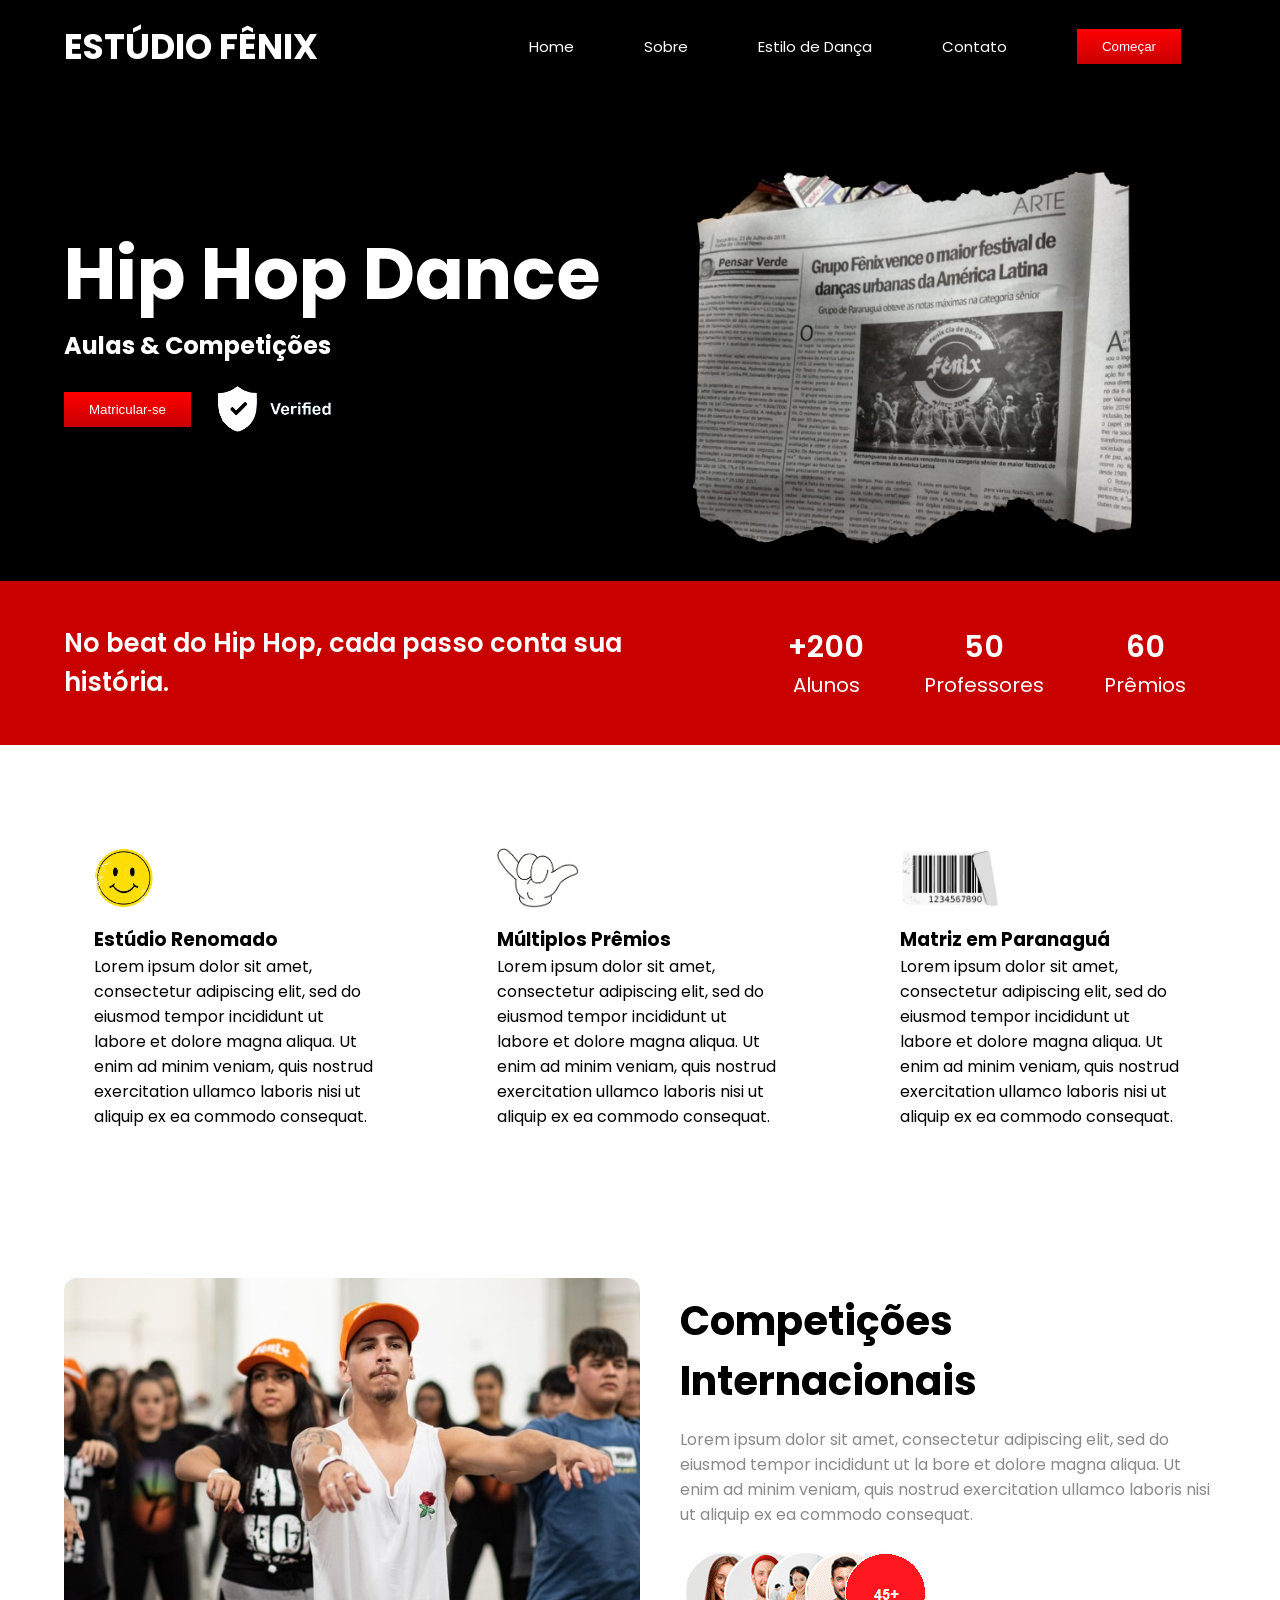
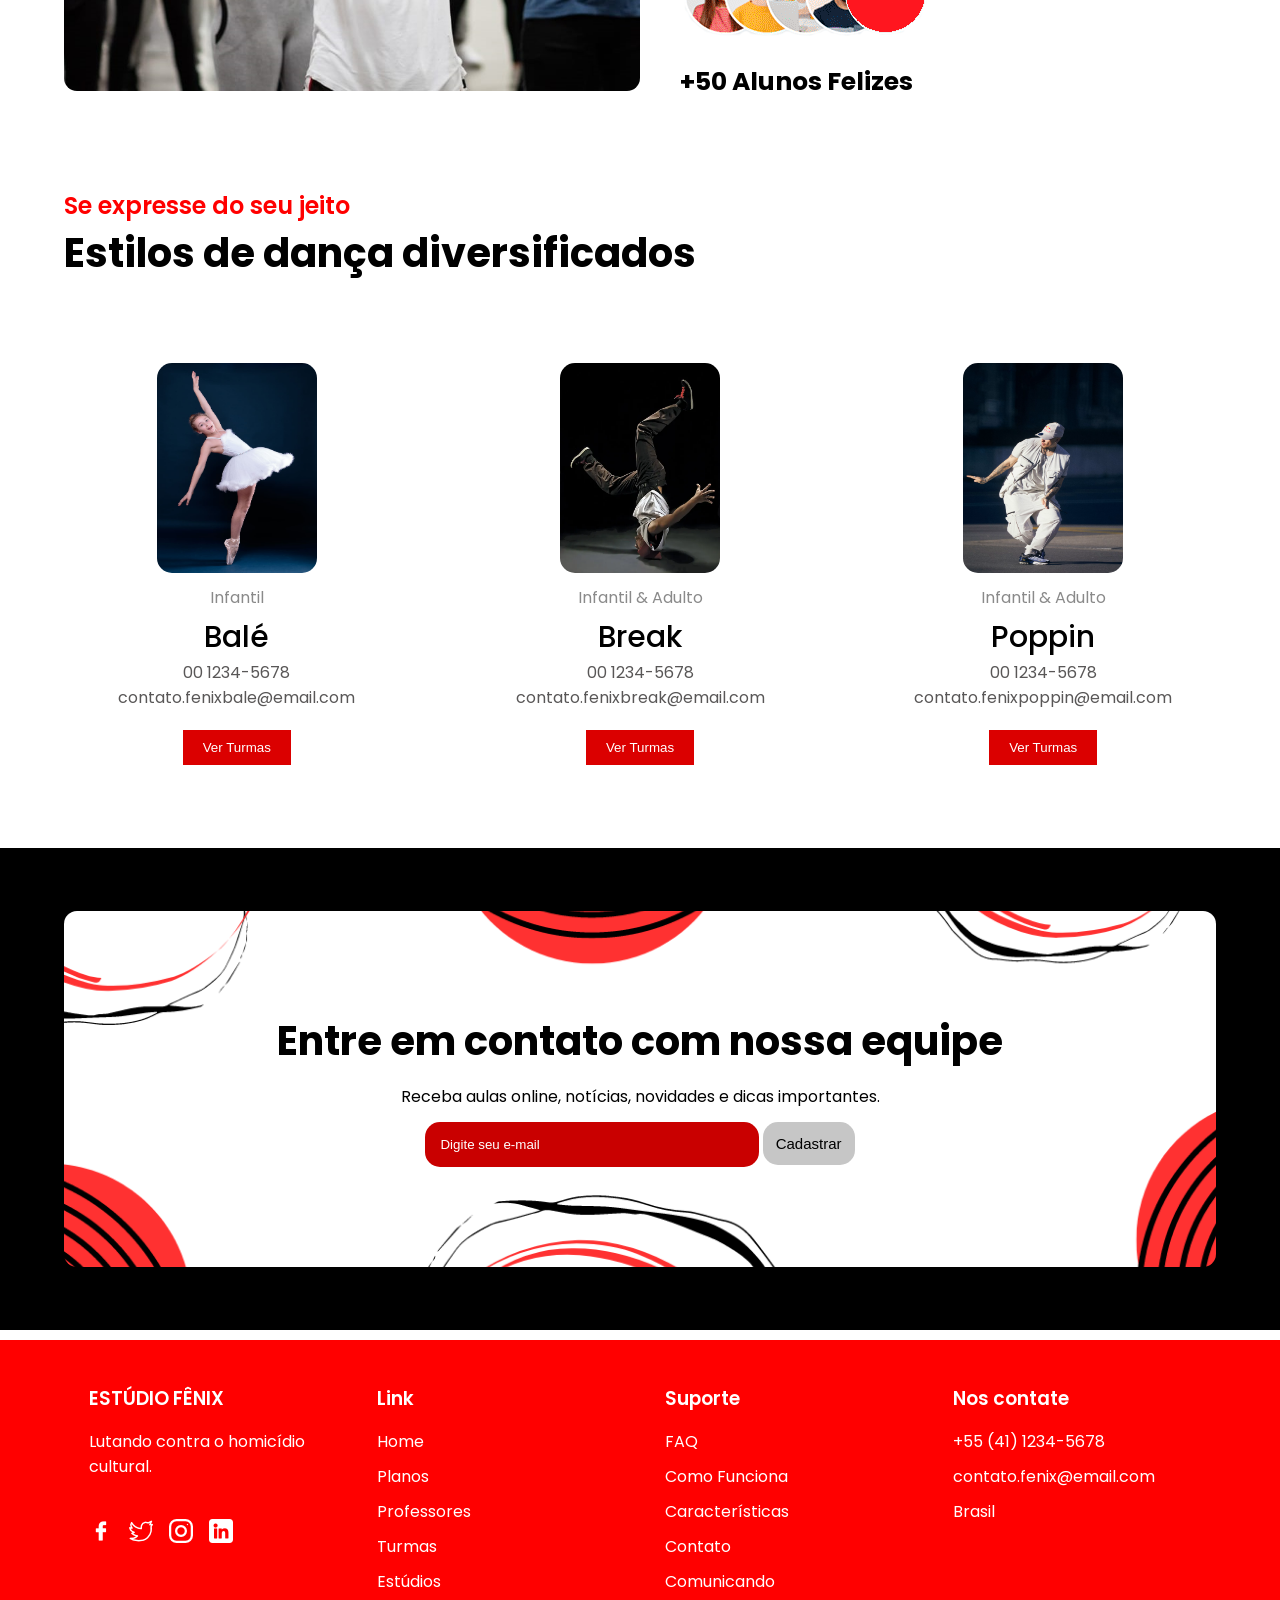
<file: index.html>
<!DOCTYPE html>
<html lang="pt-br">
<head>
    <meta charset="UTF-8">
    <meta http-equiv="X-UA-Compatible" content="IE=edge">
    <meta name="viewport" content="width=device-width, initial-scale=1.0">
    <link rel="shortcut icon" href="./img/letra-f.png">
    <link rel="stylesheet" href="./css/style.css">
    <title>Estúdio Fênix</title>
</head>
<body>
    <!--background preto-->
    <div class="background-preto">
        <!--cabecario-->
        <header>
            <!-- container -->
            <div class="container">
                <nav>
                    <div class="logo">
                        <a href="index.html">ESTÚDIO FÊNIX</a>
                    </div>
                    <ul class="ul">
                        <li> <a href="#"> Home </a></li>
                        <li> <a href="#"> Sobre </a></li>
                        <li> <a href="#"> Estilo de Dança </a></li>
                        <li> <a href="#"> Contato </a></li>
                        <li> <a href="#"> <button class="btn-gradient">Começar</button> </a></li>
                    </ul>
                    <div class="menu-icon">
                        <img src="./img/menu.png" alt="Menu">
                    </div>
                </nav>
            </div>
            <!--end container-->
        </header>
        <!--end cabecario-->
        <!-- conteudo principal (tags semanticas)-->
        <main>
            <!--conteiner-->
            <div class="container">
                <!--main text-->
                <div class="main-text">
                    <h1>Hip Hop Dance</h1>
                    <h2>Aulas & Competições</h2>
                    <div>
                        <button class="btn-gradient">Matricular-se</button>
                        <img src="./img/verificado.png" alt="Verificado">
                    </div>
                </div>
                <!--end main text-->
                <!--main img-->
                <div class="main-img">
                    <img src="./img/jornal.png" alt="jornal com fenix na capa">
                </div>
                <!-- end main img-->
            </div>
            <!--end conteiner-->
        </main>
        <!--end conteudo principal-->
    </div>
    <!--end background preto-->
    <!--resultados-->
    <section class="resultados">
        <!--container-->
        <div class="container">
            <div class="resultados-text">
                No beat do Hip Hop, cada passo conta sua história.
            </div>
            <div class="resultados-numeros">
                <p>
                   <span>+200</span> <br>
                   Alunos
                </p>
                <p>
                    <span>50</span><br>
                    Professores
                </p>
                <p>
                    <span>60</span><br>
                    Prêmios
                </p>
            </div>
        </div>
        <!--end container-->
    </section>
    <!--end resultado-->
    <!--section diferenciais-->
    <section class="diferenciais">
        <div class="container">
            <!--cardS-->
            <div class="card">
                <img id="smile" src="./img/smile.png" alt="icone feliz">
                <h3>Estúdio Renomado</h3>
                <p>
                    Lorem ipsum dolor sit amet, consectetur adipiscing elit, 
                    sed do eiusmod tempor incididunt ut labore et dolore magna aliqua. 
                    Ut enim ad minim veniam, quis nostrud exercitation ullamco laboris nisi ut aliquip ex ea commodo consequat.
                </p>
            </div>
            <div class="card">
                <img id="hangloose" src="./img/hangloose.png" alt="icone hangloose">
                <h3>Múltiplos Prêmios</h3>
                <p>
                    Lorem ipsum dolor sit amet, consectetur adipiscing elit, 
                    sed do eiusmod tempor incididunt ut labore et dolore magna aliqua. 
                    Ut enim ad minim veniam, quis nostrud exercitation ullamco laboris nisi ut aliquip ex ea commodo consequat. 
                </p>
            </div>
            <div class="card">
                <img id="label" src="./img/label.png" alt="icone etiqueta">
                <h3>Matriz em Paranaguá</h3>
                <p>
                    Lorem ipsum dolor sit amet, 
                    consectetur adipiscing elit, sed do eiusmod tempor incididunt ut labore et dolore magna aliqua. 
                    Ut enim ad minim veniam, quis nostrud exercitation ullamco laboris nisi ut aliquip ex ea commodo consequat.
                </p>
            </div>
        </div>
    </section>
    <!--end section diferenciais-->
    <!--section casas-->
    <section class="casas">
        <div class="container">
            <div class="casa-img">
                <img src="./img/danca.jpg" alt="danca">
            </div>
            <div class="casa-text">
                <h2>
                    Competições Internacionais
                </h2>
                <p>
                    Lorem ipsum dolor sit amet, 
                    consectetur adipiscing elit, sed do eiusmod tempor incididunt ut la
                    bore et dolore magna aliqua. 
                    Ut enim ad minim veniam, quis nostrud exercitation
                     ullamco laboris nisi ut aliquip ex ea commodo consequat.
                </p>
                <img src="./img/user-happy.png" alt="usuarios feliz">
                <p>
                    <b>+50 Alunos Felizes</b>
                </p>
            </div>
        </div>
    </section>
    <!--end section casas-->
    <!--section estudios-->
    <section class="estudios">
        <!--container-->
        <div class="container">
            <p class="vermelho">
                Se expresse do seu jeito
            </p>
            <h2>
                Estilos de dança diversificados
            </h2>
            <div class="cards">
                <!--card item 1-->
                <div class="card-item">
                    <img src="./img/bale.png" alt="bale">
                    <p class="local-casa"> Infantil </p>
                    <p class="nome-casa">Balé</p>
                    <p class="contato-casa"> 00 1234-5678 <br> contato.fenixbale@email.com </p>
                    <button>Ver Turmas</button>
                </div>
                <!--end card item 1-->
                <!--card item 2-->
                <div class="card-item">
                    <img src="./img/break.png" alt="break">
                    <p class="local-casa"> Infantil & Adulto </p>
                    <p class="nome-casa">Break</p>
                    <p class="contato-casa"> 00 1234-5678 <br> contato.fenixbreak@email.com </p>
                    <button>Ver Turmas</button>
                </div>
                <!--end card item 2-->
                <!--card item 3-->
                <div class="card-item">
                    <img src="./img/poppin.png" alt="poppin">
                    <p class="local-casa"> Infantil & Adulto </p>
                    <p class="nome-casa">Poppin</p>
                    <p class="contato-casa"> 00 1234-5678 <br> contato.fenixpoppin@email.com </p>
                    <button>Ver Turmas</button>
                </div>
                <!--end card item 3-->
            </div>
        </div>
        <!--end container-->
    </section>
    <!--end section estudios-->
    <!--section newsletter-->
    <section class="newsletter">
        <div class="container">
            <div class="box-newsletter">
                <h2>
                    Entre em contato com nossa equipe
                </h2>
                <p>
                    Receba aulas online, notícias, novidades e dicas importantes.
                </p>
                <form>
                    <input type="email" placeholder="Digite seu e-mail">
                    <button>Cadastrar</button>
                </form>
            </div>
        </div>
    </section>
    <!--end section newsletter-->
    <!--rodapé-->
        <footer>
            <div class="container">
                <ul>
                    <h3>ESTÚDIO FÊNIX</h3>
                    <p>
                        Lutando contra o homicídio cultural.
                    </p>
                    <div class="redes-sociais">
                        <img src="./img/facebook.png" alt="facebook">
                        <img src="./img/twitter.png" alt="twitter">
                        <img src="./img/instagram.png" alt="instagram">
                        <img src="./img/linkedin.png" alt="linkedin">
                    </div>
                </ul>
                <ul>
                    <h3>Link</h3>
                    <li><a href="#">Home</a></li>
                    <li><a href="#">Planos</a></li>
                    <li><a href="#">Professores</a></li>
                    <li><a href="#">Turmas</a></li>
                    <li><a href="#">Estúdios</a></li>
                </ul>
                <ul>
                    <h3>Suporte</h3>
                    <li><a href="#">FAQ</a></li>
                    <li><a href="#">Como Funciona</a></li>
                    <li><a href="#">Características</a></li>
                    <li><a href="#">Contato</a></li>
                    <li><a href="#">Comunicando</a></li>
                </ul>
                <ul>
                    <h3>Nos contate</h3>
                    <li>
                        <p>+55 (41) 1234-5678</p>
                    </li>
                    <li>
                        <p>contato.fenix@email.com</p>
                    </li>
                    <li>
                        <p>Brasil</p>
                    </li>
                </ul>
            </div>
        </footer>
    <!--end rodapé-->
    <script src="./js/main.js"></script>
</body>
</html>
</file>
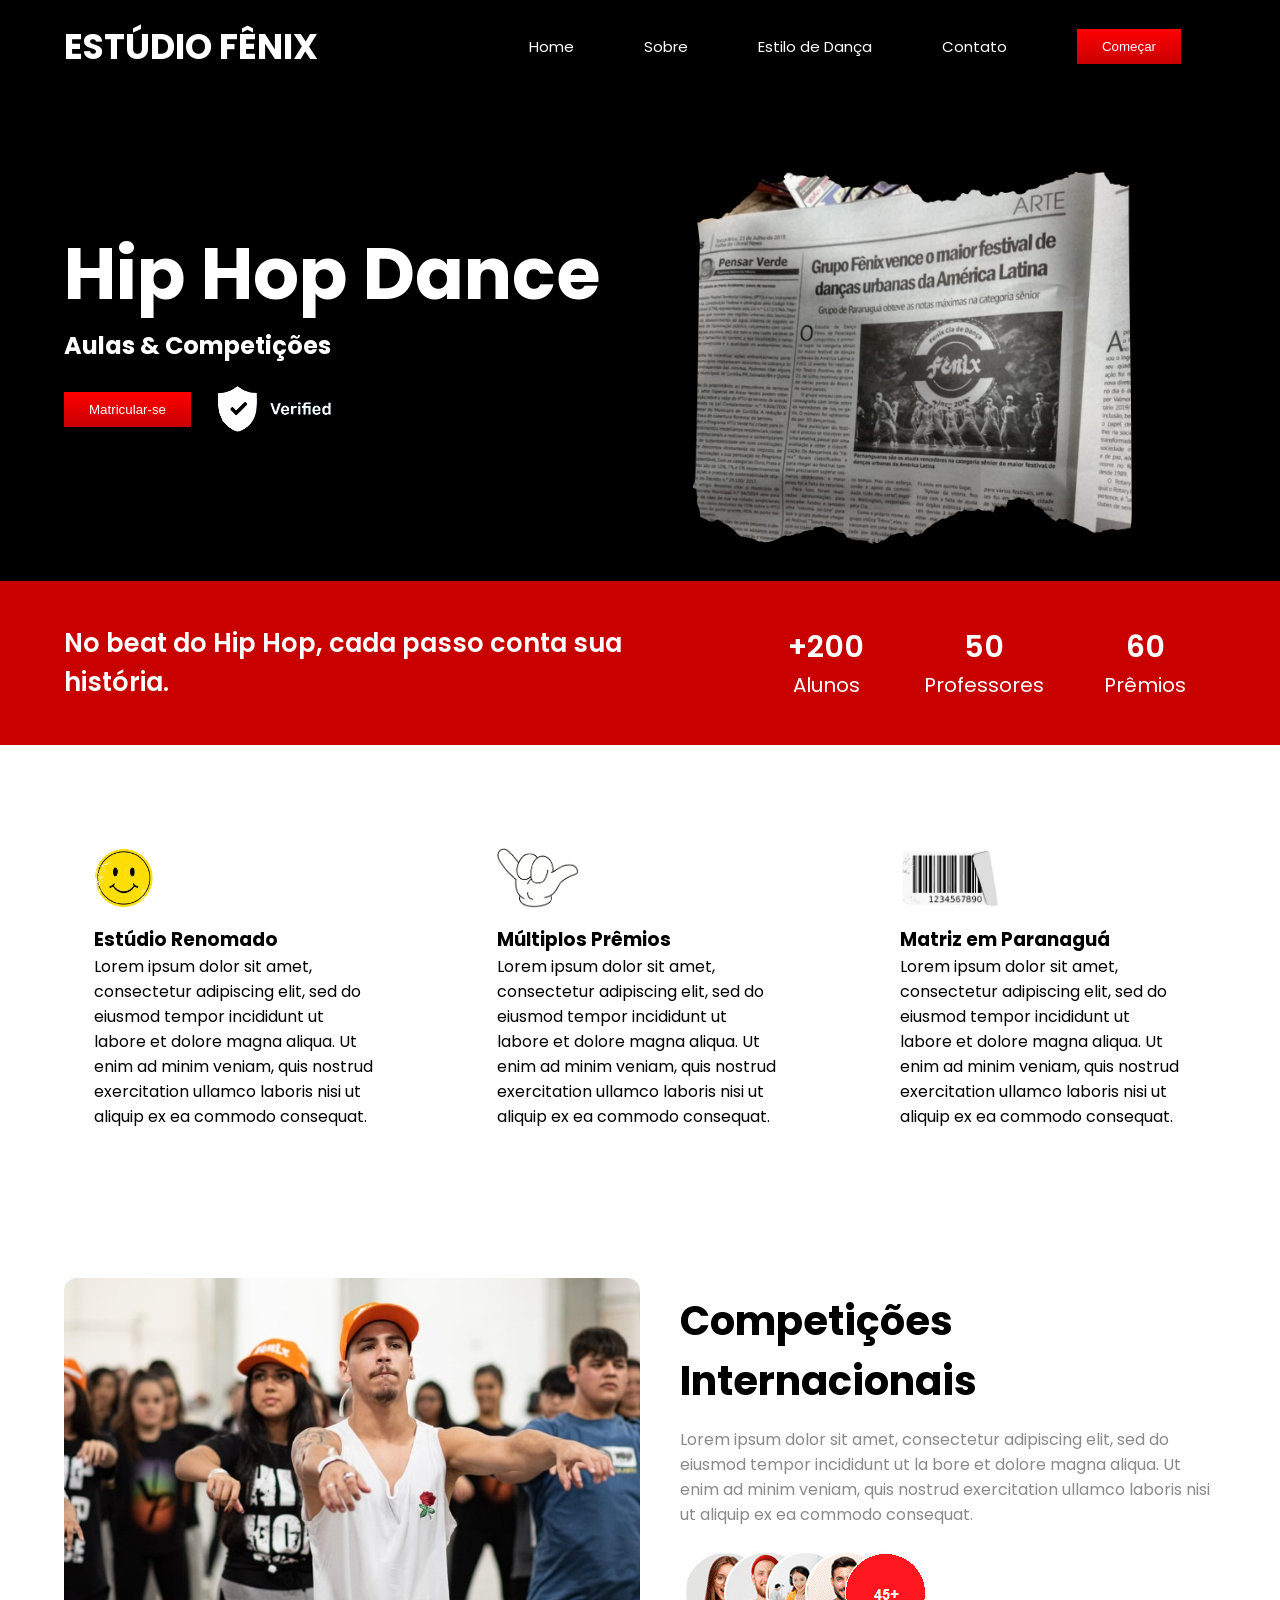
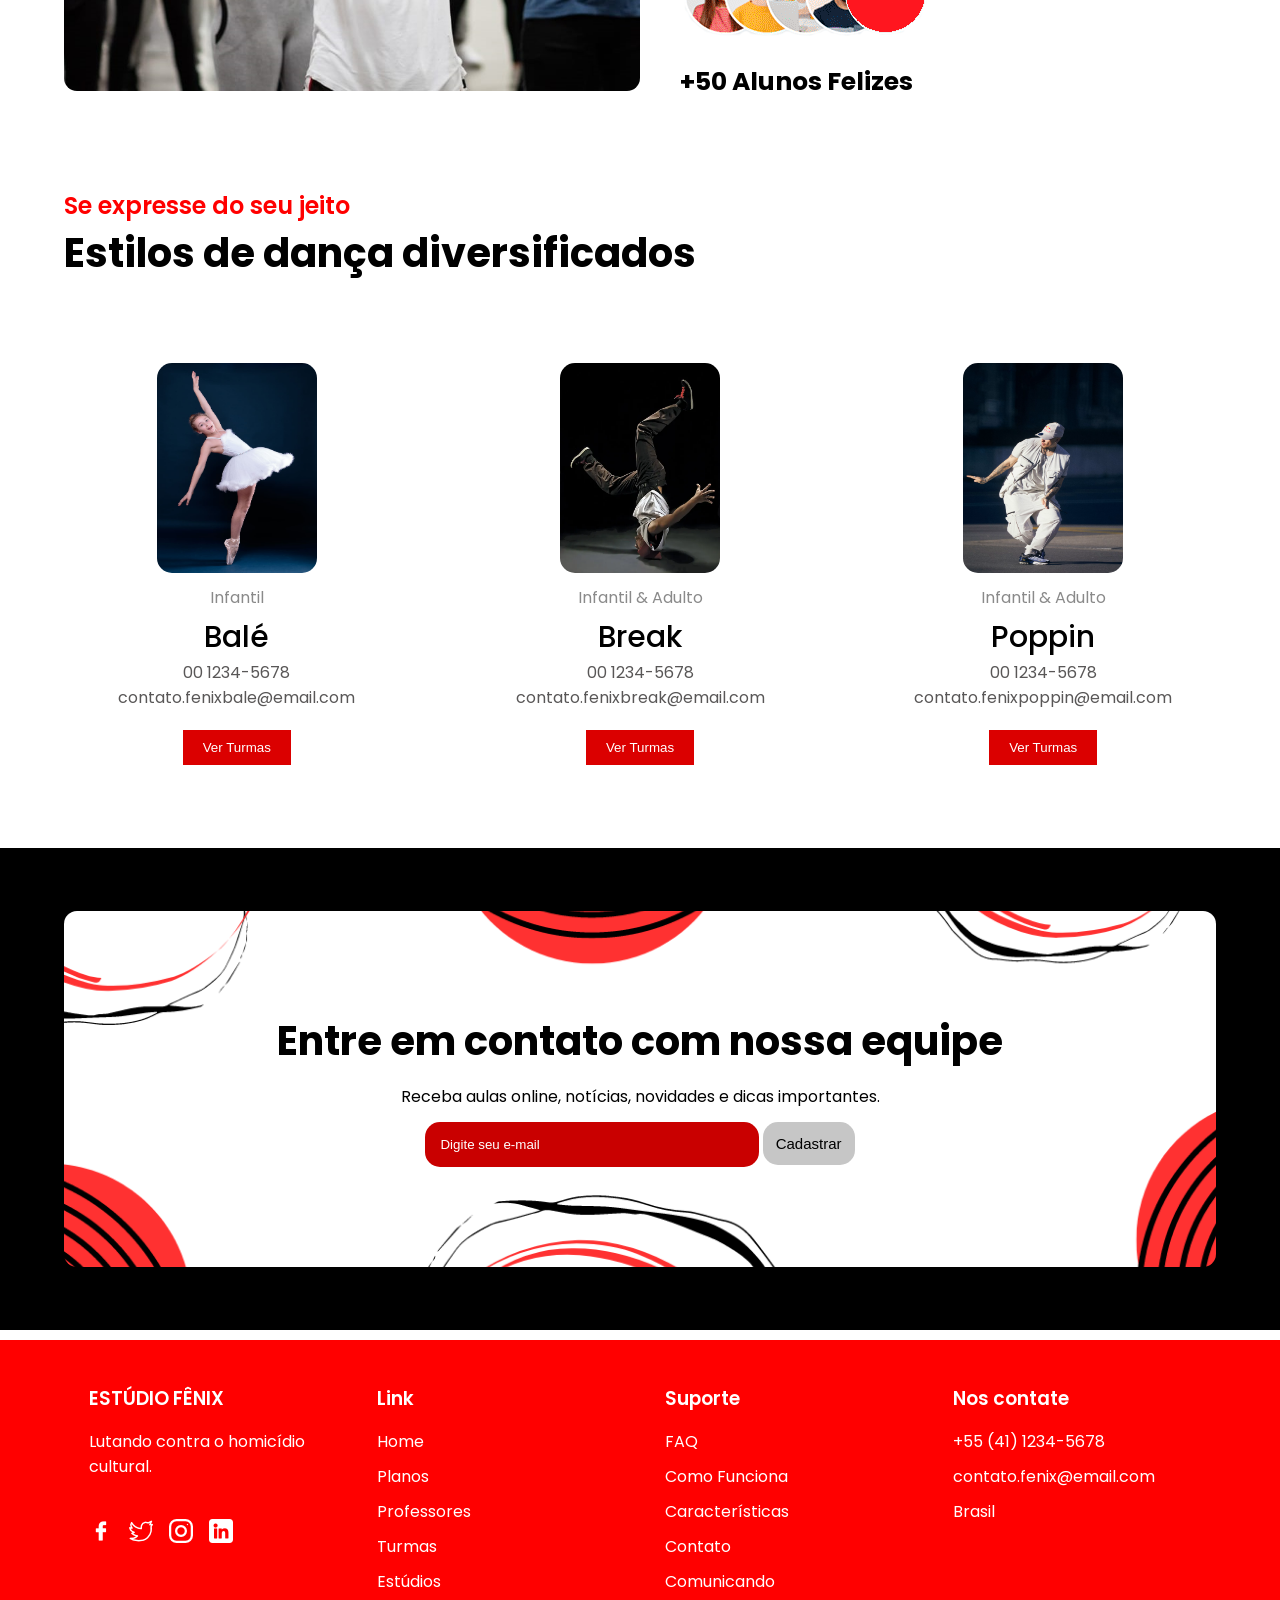
<file: projeto-site-responsivo/index.html>
<!DOCTYPE html>
<html lang="pt-br">
<head>
    <meta charset="UTF-8">
    <meta http-equiv="X-UA-Compatible" content="IE=edge">
    <meta name="viewport" content="width=device-width, initial-scale=1.0">
    <link rel="stylesheet" href="./css/style.css">
    <title>Nicolas - Projeto Site Responsivo</title>
</head>
<body>
    <!--background preto-->
    <div class="background-preto">
        <!--cabecario-->
        <header>
            <!-- container -->
            <div class="container">
                <nav>
                    <div class="logo">
                        <a href="index.html">ESTÚDIO FÊNIX</a>
                    </div>
                    <ul class="ul">
                        <li> <a href="#"> Home </a></li>
                        <li> <a href="#"> Sobre </a></li>
                        <li> <a href="#"> Estilo de Dança </a></li>
                        <li> <a href="#"> Contato </a></li>
                        <li> <a href="#"> <button class="btn-gradient">Começar</button> </a></li>
                    </ul>
                    <div class="menu-icon">
                        <img src="./img/menu.png" alt="Menu">
                    </div>
                </nav>
            </div>
            <!--end container-->
        </header>
        <!--end cabecario-->
        <!-- conteudo principal (tags semanticas)-->
        <main>
            <!--conteiner-->
            <div class="container">
                <!--main text-->
                <div class="main-text">
                    <h1>Hip Hop Dance</h1>
                    <h2>Aulas & Competições</h2>
                    <div>
                        <button class="btn-gradient">Matricular-se</button>
                        <img src="./img/verificado.png" alt="Verificado">
                    </div>
                </div>
                <!--end main text-->
                <!--main img-->
                <div class="main-img">
                    <img src="./img/jornal.png" alt="jornal com fenix na capa">
                </div>
                <!-- end main img-->
            </div>
            <!--end conteiner-->
        </main>
        <!--end conteudo principal-->
    </div>
    <!--end background preto-->
    <!--resultados-->
    <section class="resultados">
        <!--container-->
        <div class="container">
            <div class="resultados-text">
                No beat do Hip Hop, cada passo conta sua história.
            </div>
            <div class="resultados-numeros">
                <p>
                   <span>+200</span> <br>
                   Alunos
                </p>
                <p>
                    <span>50</span><br>
                    Professores
                </p>
                <p>
                    <span>60</span><br>
                    Prêmios
                </p>
            </div>
        </div>
        <!--end container-->
    </section>
    <!--end resultado-->
    <!--section diferenciais-->
    <section class="diferenciais">
        <div class="container">
            <!--cardS-->
            <div class="card">
                <img id="smile" src="./img/smile.png" alt="icone feliz">
                <h3>Estúdio Renomado</h3>
                <p>
                    Lorem ipsum dolor sit amet, consectetur adipiscing elit, 
                    sed do eiusmod tempor incididunt ut labore et dolore magna aliqua. 
                    Ut enim ad minim veniam, quis nostrud exercitation ullamco laboris nisi ut aliquip ex ea commodo consequat.
                </p>
            </div>
            <div class="card">
                <img id="hangloose" src="./img/hangloose.png" alt="icone hangloose">
                <h3>Múltiplos Prêmios</h3>
                <p>
                    Lorem ipsum dolor sit amet, consectetur adipiscing elit, 
                    sed do eiusmod tempor incididunt ut labore et dolore magna aliqua. 
                    Ut enim ad minim veniam, quis nostrud exercitation ullamco laboris nisi ut aliquip ex ea commodo consequat. 
                </p>
            </div>
            <div class="card">
                <img id="label" src="./img/label.png" alt="icone etiqueta">
                <h3>Matriz em Paranaguá</h3>
                <p>
                    Lorem ipsum dolor sit amet, 
                    consectetur adipiscing elit, sed do eiusmod tempor incididunt ut labore et dolore magna aliqua. 
                    Ut enim ad minim veniam, quis nostrud exercitation ullamco laboris nisi ut aliquip ex ea commodo consequat.
                </p>
            </div>
        </div>
    </section>
    <!--end section diferenciais-->
    <!--section casas-->
    <section class="casas">
        <div class="container">
            <div class="casa-img">
                <img src="./img/danca.jpg" alt="danca">
            </div>
            <div class="casa-text">
                <h2>
                    Competições Internacionais
                </h2>
                <p>
                    Lorem ipsum dolor sit amet, 
                    consectetur adipiscing elit, sed do eiusmod tempor incididunt ut la
                    bore et dolore magna aliqua. 
                    Ut enim ad minim veniam, quis nostrud exercitation
                     ullamco laboris nisi ut aliquip ex ea commodo consequat.
                </p>
                <img src="./img/user-happy.png" alt="usuarios feliz">
                <p>
                    <b>+50 Alunos Felizes</b>
                </p>
            </div>
        </div>
    </section>
    <!--end section casas-->
    <!--section estudios-->
    <section class="estudios">
        <!--container-->
        <div class="container">
            <p class="vermelho">
                Se expresse do seu jeito
            </p>
            <h2>
                Estilos de dança diversificados
            </h2>
            <div class="cards">
                <!--card item 1-->
                <div class="card-item">
                    <img src="./img/bale.png" alt="bale">
                    <p class="local-casa"> Infantil </p>
                    <p class="nome-casa">Balé</p>
                    <p class="contato-casa"> 00 1234-5678 <br> contato.fenixbale@email.com </p>
                    <button>Ver Turmas</button>
                </div>
                <!--end card item 1-->
                <!--card item 2-->
                <div class="card-item">
                    <img src="./img/break.png" alt="break">
                    <p class="local-casa"> Infantil & Adulto </p>
                    <p class="nome-casa">Break</p>
                    <p class="contato-casa"> 00 1234-5678 <br> contato.fenixbreak@email.com </p>
                    <button>Ver Turmas</button>
                </div>
                <!--end card item 2-->
                <!--card item 3-->
                <div class="card-item">
                    <img src="./img/poppin.png" alt="poppin">
                    <p class="local-casa"> Infantil & Adulto </p>
                    <p class="nome-casa">Poppin</p>
                    <p class="contato-casa"> 00 1234-5678 <br> contato.fenixpoppin@email.com </p>
                    <button>Ver Turmas</button>
                </div>
                <!--end card item 3-->
            </div>
        </div>
        <!--end container-->
    </section>
    <!--end section estudios-->
    <!--section newsletter-->
    <section class="newsletter">
        <div class="container">
            <div class="box-newsletter">
                <h2>
                    Entre em contato com nossa equipe
                </h2>
                <p>
                    Receba aulas online, notícias, novidades e dicas importantes.
                </p>
                <form>
                    <input type="email" placeholder="Digite seu e-mail">
                    <button>Cadastrar</button>
                </form>
            </div>
        </div>
    </section>
    <!--end section newsletter-->
    <!--rodapé-->
        <footer>
            <div class="container">
                <ul>
                    <h3>ESTÚDIO FÊNIX</h3>
                    <p>
                        Lutando contra o homicídio cultural.
                    </p>
                    <div class="redes-sociais">
                        <img src="./img/facebook.png" alt="facebook">
                        <img src="./img/twitter.png" alt="twitter">
                        <img src="./img/instagram.png" alt="instagram">
                        <img src="./img/linkedin.png" alt="linkedin">
                    </div>
                </ul>
                <ul>
                    <h3>Link</h3>
                    <li><a href="#">Home</a></li>
                    <li><a href="#">Planos</a></li>
                    <li><a href="#">Professores</a></li>
                    <li><a href="#">Turmas</a></li>
                    <li><a href="#">Estúdios</a></li>
                </ul>
                <ul>
                    <h3>Suporte</h3>
                    <li><a href="#">FAQ</a></li>
                    <li><a href="#">Como Funciona</a></li>
                    <li><a href="#">Características</a></li>
                    <li><a href="#">Contato</a></li>
                    <li><a href="#">Comunicando</a></li>
                </ul>
                <ul>
                    <h3>Nos contate</h3>
                    <li>
                        <p>+55 (41) 1234-5678</p>
                    </li>
                    <li>
                        <p>contato.fenix@email.com</p>
                    </li>
                    <li>
                        <p>Brasil</p>
                    </li>
                </ul>
            </div>
        </footer>
    <!--end rodapé-->
    <script src="./js/main.js"></script>
</body>
</html>
</file>
<file: css/style.css>
@import url('https://fonts.googleapis.com/css2?family=Poppins:ital,wght@0,100;0,200;0,300;0,400;0,500;0,600;0,700;0,800;0,900;1,100;1,200;1,300;1,400;1,500;1,600;1,700;1,800;1,900&display=swap');

*{
    margin: 0;
    padding: 0;
    box-sizing: border-box;
    text-decoration: none;
    list-style: none;
}
body{
    font-family: 'Poppins', sans-serif;
}
:root{
     --black: #000000;
     --gray: #707070;
     --red: #db0000;
     --degrade-btn: linear-gradient(#ff0000, #c90000);
     --color-p: #8a8a8a;
     --color-p-2: #595757;
}

.background-preto{
    background-color: var(--black);
}

/* classe reutilizavel */
.container{
    max-width: 1440px;
    padding: 0 5%;
    margin: 0 auto;
}

section,
footer{
    padding: 2.7rem 0;
}

.btn-gradient{
    padding: 10px 25px;
    color: white;
    border: none;
    cursor: pointer;
    background-image: var(--degrade-btn);
}

/* classes do site */
nav{
    display: flex;
    justify-content: space-between;
    align-items: center;
    padding: 20px 0;
}

.logo a{
    font-size: 35px;
    font-weight: bold;
    color: white;
}

.ul{
    display: flex;
    align-items: center;
}
.ul li{
    margin: 0 35px;
    font-size: 15px;
}

.ul li a{
    color: white;
}

/* main */
main .container{
    display: flex;
    align-items: center;
    justify-content: space-between;
    margin-top: 30px;
}

.main-text{
    margin-top: -3rem;
    width: 50%;
    color: white;
}

.main-text h1{
    font-size: 4.5rem;
}
.main-text div{
    display: flex;
    align-items: center;
    margin-top: 20px;
    }

.main-text div img{
    margin-left: 1rem;
}

.main-img{
    width: 50%;
}

.main-img img{
    width: 100%;
}

/* menu icon */

.menu-icon{
    display: none;
    position: relative;
    z-index: 10;
}

/*resultados*/
.resultados{
    background-color: #c90000;
}

.resultados .container{
    display: flex;
    align-items: center;
    justify-content: space-between;
}

.resultados .resultados-text{
    color: white;
    font-size: 1.6rem;
    font-weight: 600;
    width: 50%;
}

.resultados .resultados-numeros{
    display: flex;
    align-items: center;
    color: white;
}

.resultados .resultados-numeros p{
    text-align: center;
    margin: 0 30px;
    font-size: 20px;
}

.resultados .resultados-numeros p span{
    font-size: 30px;
    font-weight: 600;
}

/*section diferenciais*/
.diferenciais .container{
    display: flex;
    justify-content: space-between;
    margin: 30px auto;
}

.diferenciais .card{
    width: 30%;
    cursor: pointer;
    padding: 30px;
    border-radius: 15px;
    transition: 0.3s;
}

.diferenciais .card:hover{
    box-shadow: 0px 10px 67px 8px #c5c5c5;
}

.diferenciais .card img{
    height: 60px;
    margin-bottom: 10px;
}

.diferenciais .card img .label,
.diferenciais .card img .hangloose{
    height: 0;
    width: 60px;
}

.diferenciais .card .titulo{
    margin: 13px 0;
    margin-bottom: 5px;
    font-weight: 600;
}

/*section casas*/

.casas .container{
    display: flex;
    align-items: center;
}

.casas .casa-img{
    width: 50%;
}

.casas .casa-img img{
    width: 100%;
    border-radius: 13px;
}

.casas .casa-text{
    width: 50%;
    padding-left: 40px;
}

.casas .casa-text img{
    margin: 20px auto;
}

.casas .casa-text h2{
    font-size: 2.5em;
    margin: 1rem 0;
}

.casas .casa-text p{
    color: var(--color-p);
}

.casas .casa-text p b{
    color: black;
    font-size: 25px;
}

.estudios .container .vermelho{
    color: red;
    font-size: 24px;
    font-weight: 600;
}

.estudios .container h2{
    font-size: 2.5rem;
}

.estudios .cards{
    display: flex;
    justify-content: space-between;
    margin-top: 50px;
}

.estudios .cards .card-item{
    width: 30%;
    text-align: center;
    padding: 30px 0;
    border-radius: 20px;
    transition: 0.3s;
}

.estudios .cards .card-item:hover{
    box-shadow: 0px 10px 67px 8px #c5c5c5;
}

.estudios .cards img{
    border-radius: 15px;
    width: 160px;
    height: 210px;
}

.estudios .cards .local-casa{
    margin: 5px 0;
    color: var(--color-p);
}

.estudios .cards .nome-casa{
    font-size: 30px;
    font-weight: 500;
}

.estudios .cards .contato-casa{
    margin-bottom: 20px;
    color: var(--color-p-2);
}

.estudios .cards button{
    padding: 10px 20px;
    color: white;
    background-color: var(--red);
    border: none;
    cursor: pointer;
}

/*newsletter*/

.newsletter{
    margin: 10px 0;
    background-color: var(--black);
}

.newsletter .box-newsletter{
    margin: 20px 0;
    text-align: center;
    padding: 100px;
    background-image: url(../img/background-newsletter.png);
    background-repeat: no-repeat;
    background-size: cover;
    background-position: center;
    border-radius: 13px;
}

.newsletter .box-newsletter h2{
    font-size: 2.5rem;
}

.newsletter .box-newsletter p{
    margin: 13px 0;
}

.newsletter .box-newsletter input{
    width: 35%;
    padding: 15px;
    border-radius: 15px;
    border: none;
    outline: none;
    color: #ffffff;
    background-color: #c90000;
}

.newsletter .box-newsletter input::placeholder{
    color: white;
}
.newsletter .box-newsletter button{
    font-size: 15px;
    border: none;
    outline: none;
    padding: 13px;
    border-radius: 15px;
    background-color: #c6c6c6;
    cursor: pointer;
}

/*footer*/

footer{
    background-color: red;
}

footer .container{
    display: flex;
    color: white;
}

footer .container ul{
    margin: 0 25px;
    width: 25%;
}

footer .container h3{
    margin-bottom: 16px;
    font-weight: 600;
}

footer .container .redes-sociais img{
    cursor: pointer;
    margin-right: 12px;
}

footer .container ul > p{
    margin-bottom: 40px;
}

footer .container li{
    margin: 10px 0;
}

footer .container a{
    color: white;
}

/*end footer*/

/*responsivo*/
@media(max-width: 960px){
    
    /*cabecario responsivo*/
    .menu-icon{
        display: block;
    }
    .ul{
        position: fixed;
        background: var(--black);
        top: 0;
        width: 100%;
        height: 100%;
        left: 100%;
        transition: 0.3s;
        flex-direction: column;
        justify-content: center;
    }
    .ul li{
        font-size: 20px;
        margin: 20px 0;
    }
    .ul.ativo{
        left: 0%;
    }

    /*main responsivos*/
    main .container{
        flex-direction: column;
    }

    main .container .main-img,
    main .container .main-text{
        width: 100%;
        text-align: center;
    }
    main .container .main-text h1{
        margin-top: 3rem;
        font-size: 4rem;
    }
    main .container .main-text div{
        justify-content: center;
    }

    /*resultados responsivos*/
    .resultados .container{
        flex-direction: column;
    }

    .resultados .resultados-text,
    .resultados .resultados-numeros{
        width: 100%;
        justify-content: center;
        text-align: center;
    }

    .resultados-numeros{
        margin-top: 30px;
    }

    /*diferenciais responsivos*/
    .diferenciais .container{
        flex-direction: column;
    }
    .diferenciais .card{
        width: 100%;
    }

    /*casas responsivo*/
    .casas .container{
        margin-top: -1rem;
        flex-direction: column-reverse;
    }
    .casas .casa-img,
    .casas .casa-text{
        width: 100%;
        text-align: center;
        padding: 0;
        margin: 30px auto;
    }

    .estudios .cards{
        flex-direction: column;
    }

    .estudios .cards .card-item{
        width: 100%;
        margin-top: 35px;
    }

    .estudios .container .vermelho,
    .estudios .container h2{
        text-align: center;
    }

    .newsletter .box-newsletter h2{
        font-size: 2rem;
    }

    .newsletter .box-newsletter{
        padding: 80px;
    }

    .newsletter .box-newsletter input{
        width: 100%;
    }
    .newsletter .box-newsletter button{
        width: 50%;
        margin-top: 20px;
    }

    /*rodape*/
    footer .container{
    text-align: center;
    flex-direction: column;
    align-items: center;
    padding: 0;
    }

    footer .container ul > h3,
    footer .container ul > p{
        margin-bottom: 10px;
    }

    footer .container ul > h3{
        margin-top: 30px;
    }

    footer .container ul {
        width: 100%;
        margin: 0;
        margin-bottom: 10px;
    }


    /*end rodape*/

}

@media (max-width:440px) {
    .resultados .resultados-numeros{
        flex-direction: column;
    }
}
</file>
<file: projeto-site-responsivo/css/style.css>
@import url('https://fonts.googleapis.com/css2?family=Poppins:ital,wght@0,100;0,200;0,300;0,400;0,500;0,600;0,700;0,800;0,900;1,100;1,200;1,300;1,400;1,500;1,600;1,700;1,800;1,900&display=swap');

*{
    margin: 0;
    padding: 0;
    box-sizing: border-box;
    text-decoration: none;
    list-style: none;
}
body{
    font-family: 'Poppins', sans-serif;
}
:root{
     --black: #000000;
     --gray: #707070;
     --red: #db0000;
     --degrade-btn: linear-gradient(#ff0000, #c90000);
     --color-p: #8a8a8a;
     --color-p-2: #595757;
}

.background-preto{
    background-color: var(--black);
}

/* classe reutilizavel */
.container{
    max-width: 1440px;
    padding: 0 5%;
    margin: 0 auto;
}

section,
footer{
    padding: 2.7rem 0;
}

.btn-gradient{
    padding: 10px 25px;
    color: white;
    border: none;
    cursor: pointer;
    background-image: var(--degrade-btn);
}

/* classes do site */
nav{
    display: flex;
    justify-content: space-between;
    align-items: center;
    padding: 20px 0;
}

.logo a{
    font-size: 35px;
    font-weight: bold;
    color: white;
}

.ul{
    display: flex;
    align-items: center;
}
.ul li{
    margin: 0 35px;
    font-size: 15px;
}

.ul li a{
    color: white;
}

/* main */
main .container{
    display: flex;
    align-items: center;
    justify-content: space-between;
    margin-top: 30px;
}

.main-text{
    margin-top: -3rem;
    width: 50%;
    color: white;
}

.main-text h1{
    font-size: 4.5rem;
}
.main-text div{
    display: flex;
    align-items: center;
    margin-top: 20px;
    }

.main-text div img{
    margin-left: 1rem;
}

.main-img{
    width: 50%;
}

.main-img img{
    width: 100%;
}

/* menu icon */

.menu-icon{
    display: none;
    position: relative;
    z-index: 10;
}

/*resultados*/
.resultados{
    background-color: #c90000;
}

.resultados .container{
    display: flex;
    align-items: center;
    justify-content: space-between;
}

.resultados .resultados-text{
    color: white;
    font-size: 1.6rem;
    font-weight: 600;
    width: 50%;
}

.resultados .resultados-numeros{
    display: flex;
    align-items: center;
    color: white;
}

.resultados .resultados-numeros p{
    text-align: center;
    margin: 0 30px;
    font-size: 20px;
}

.resultados .resultados-numeros p span{
    font-size: 30px;
    font-weight: 600;
}

/*section diferenciais*/
.diferenciais .container{
    display: flex;
    justify-content: space-between;
    margin: 30px auto;
}

.diferenciais .card{
    width: 30%;
    cursor: pointer;
    padding: 30px;
    border-radius: 15px;
    transition: 0.3s;
}

.diferenciais .card:hover{
    box-shadow: 0px 10px 67px 8px #c5c5c5;
}

.diferenciais .card img{
    height: 60px;
    margin-bottom: 10px;
}

.diferenciais .card img .label,
.diferenciais .card img .hangloose{
    height: 0;
    width: 60px;
}

.diferenciais .card .titulo{
    margin: 13px 0;
    margin-bottom: 5px;
    font-weight: 600;
}

/*section casas*/

.casas .container{
    display: flex;
    align-items: center;
}

.casas .casa-img{
    width: 50%;
}

.casas .casa-img img{
    width: 100%;
    border-radius: 13px;
}

.casas .casa-text{
    width: 50%;
    padding-left: 40px;
}

.casas .casa-text img{
    margin: 20px auto;
}

.casas .casa-text h2{
    font-size: 2.5em;
    margin: 1rem 0;
}

.casas .casa-text p{
    color: var(--color-p);
}

.casas .casa-text p b{
    color: black;
    font-size: 25px;
}

.estudios .container .vermelho{
    color: red;
    font-size: 24px;
    font-weight: 600;
}

.estudios .container h2{
    font-size: 2.5rem;
}

.estudios .cards{
    display: flex;
    justify-content: space-between;
    margin-top: 50px;
}

.estudios .cards .card-item{
    width: 30%;
    text-align: center;
    padding: 30px 0;
    border-radius: 20px;
    transition: 0.3s;
}

.estudios .cards .card-item:hover{
    box-shadow: 0px 10px 67px 8px #c5c5c5;
}

.estudios .cards img{
    border-radius: 15px;
    width: 160px;
    height: 210px;
}

.estudios .cards .local-casa{
    margin: 5px 0;
    color: var(--color-p);
}

.estudios .cards .nome-casa{
    font-size: 30px;
    font-weight: 500;
}

.estudios .cards .contato-casa{
    margin-bottom: 20px;
    color: var(--color-p-2);
}

.estudios .cards button{
    padding: 10px 20px;
    color: white;
    background-color: var(--red);
    border: none;
    cursor: pointer;
}

/*newsletter*/

.newsletter{
    margin: 10px 0;
    background-color: var(--black);
}

.newsletter .box-newsletter{
    margin: 20px 0;
    text-align: center;
    padding: 100px;
    background-image: url(../img/background-newsletter.png);
    background-repeat: no-repeat;
    background-size: cover;
    background-position: center;
    border-radius: 13px;
}

.newsletter .box-newsletter h2{
    font-size: 2.5rem;
}

.newsletter .box-newsletter p{
    margin: 13px 0;
}

.newsletter .box-newsletter input{
    width: 35%;
    padding: 15px;
    border-radius: 15px;
    border: none;
    outline: none;
    color: #ffffff;
    background-color: #c90000;
}

.newsletter .box-newsletter input::placeholder{
    color: white;
}
.newsletter .box-newsletter button{
    font-size: 15px;
    border: none;
    outline: none;
    padding: 13px;
    border-radius: 15px;
    background-color: #c6c6c6;
    cursor: pointer;
}

/*footer*/

footer{
    background-color: red;
}

footer .container{
    display: flex;
    color: white;
}

footer .container ul{
    margin: 0 25px;
    width: 25%;
}

footer .container h3{
    margin-bottom: 16px;
    font-weight: 600;
}

footer .container .redes-sociais img{
    cursor: pointer;
    margin-right: 12px;
}

footer .container ul > p{
    margin-bottom: 40px;
}

footer .container li{
    margin: 10px 0;
}

footer .container a{
    color: white;
}

/*end footer*/

/*responsivo*/
@media(max-width: 960px){
    
    /*cabecario responsivo*/
    .menu-icon{
        display: block;
    }
    .ul{
        position: fixed;
        background: var(--black);
        top: 0;
        width: 100%;
        height: 100%;
        left: 100%;
        transition: 0.3s;
        flex-direction: column;
        justify-content: center;
    }
    .ul li{
        font-size: 20px;
        margin: 20px 0;
    }
    .ul.ativo{
        left: 0%;
    }

    /*main responsivos*/
    main .container{
        flex-direction: column;
    }

    main .container .main-img,
    main .container .main-text{
        width: 100%;
        text-align: center;
    }
    main .container .main-text h1{
        margin-top: 3rem;
        font-size: 4rem;
    }
    main .container .main-text div{
        justify-content: center;
    }

    /*resultados responsivos*/
    .resultados .container{
        flex-direction: column;
    }

    .resultados .resultados-text,
    .resultados .resultados-numeros{
        width: 100%;
        justify-content: center;
        text-align: center;
    }

    .resultados-numeros{
        margin-top: 30px;
    }

    /*diferenciais responsivos*/
    .diferenciais .container{
        flex-direction: column;
    }
    .diferenciais .card{
        width: 100%;
    }

    /*casas responsivo*/
    .casas .container{
        margin-top: -1rem;
        flex-direction: column-reverse;
    }
    .casas .casa-img,
    .casas .casa-text{
        width: 100%;
        text-align: center;
        padding: 0;
        margin: 30px auto;
    }

    .estudios .cards{
        flex-direction: column;
    }

    .estudios .cards .card-item{
        width: 100%;
        margin-top: 35px;
    }

    .estudios .container .vermelho,
    .estudios .container h2{
        text-align: center;
    }

    .newsletter .box-newsletter h2{
        font-size: 2rem;
    }

    .newsletter .box-newsletter{
        padding: 80px;
    }

    .newsletter .box-newsletter input{
        width: 100%;
    }
    .newsletter .box-newsletter button{
        width: 50%;
        margin-top: 20px;
    }

    /*rodape*/
    footer .container{
    text-align: center;
    flex-direction: column;
    align-items: center;
    padding: 0;
    }

    footer .container ul > h3,
    footer .container ul > p{
        margin-bottom: 10px;
    }

    footer .container ul > h3{
        margin-top: 30px;
    }

    footer .container ul {
        width: 100%;
        margin: 0;
        margin-bottom: 10px;
    }


    /*end rodape*/

}

@media (max-width:440px) {
    .resultados .resultados-numeros{
        flex-direction: column;
    }
}
</file>
